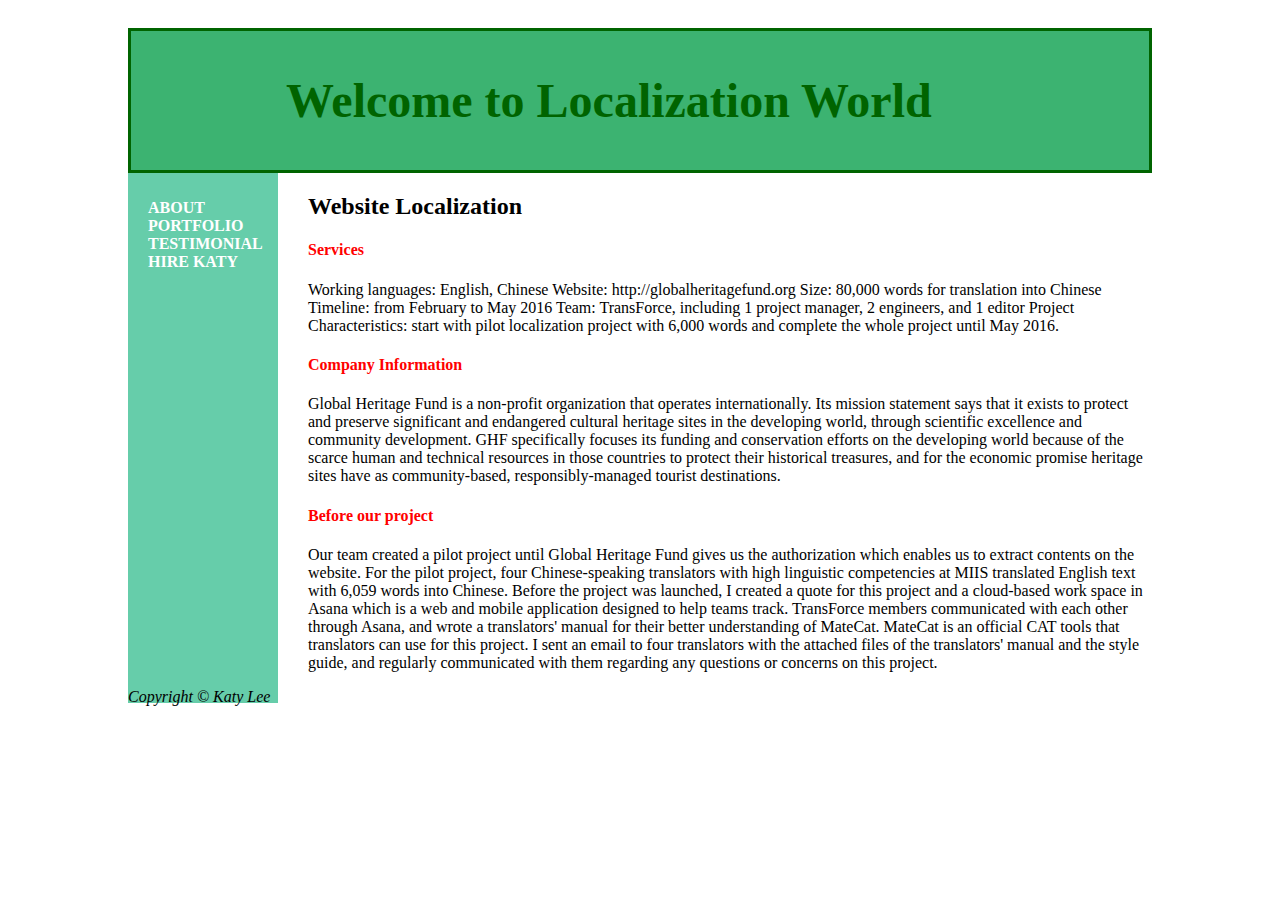
<file: index.html>
<!DOCTYPE html>
<html>
  <head>
    <meta charset="UTF-8">
    <link rel="stylesheet" href = "styles.css">
    <title>Katy Lee | Full Stack Developer</title>
  </head>
  <body>
  <header>
  <h1>Welcome to Localization World</h1>
  </header>
  <nav id = "leftcolumn">
  <ul>
  <li><a href = "aboutme.html">ABOUT</a></li>
  <li><a href = "portfolio.html">PORTFOLIO</a></li>
  <li><a href = "testimonial.html">TESTIMONIAL</a></li>
   <li><a href = "contact.html">HIRE KATY</a></li>
    </ul>
  </nav>
  <div id="rightcolumn">

  <h2>Website Localization</h2>
  <h4><Span style ="color:red">Services</Span></h4>

  <p>Working languages: English, Chinese
Website: http://globalheritagefund.org
Size: 80,000 words for translation into Chinese
Timeline: from February to May 2016
Team: TransForce, including 1 project manager, 2 engineers, and 1 editor
Project Characteristics: start with pilot localization project with 6,000 words and complete the whole project until May 2016.</p>



  <h4><Span style ="color:red">Company Information</Span></h4>

 <p>Global Heritage Fund is a non-profit organization that operates internationally. Its mission statement says that it exists to protect and preserve significant and endangered cultural heritage sites in the developing world, through scientific excellence and community development. GHF specifically focuses its funding and conservation efforts on the developing world because of the scarce human and technical resources in those countries to protect their historical treasures, and for the economic promise heritage sites have as community-based, responsibly-managed tourist destinations.</p>

  <h4><Span style ="color:red">Before our project</Span></h4>

<p>Our team created a pilot project until Global Heritage Fund gives us the authorization which enables us to extract contents on the website. For the pilot project, four Chinese-speaking translators with high linguistic competencies at MIIS translated English text with 6,059 words into Chinese. Before the project was launched, I created a quote for this project and a cloud-based work space in Asana which is a web and mobile application designed to help teams track. TransForce members communicated with each other through Asana, and wrote a translators' manual for their better understanding of MateCat. MateCat is an official CAT tools that translators can use for this project. I sent an email to four translators with the attached files of the translators' manual and the style guide, and regularly communicated with them regarding any questions or concerns on this project.</p>
  </div>
  <footer><i>Copyright &copy; Katy Lee</i></footer>

  </body>
</html>
</file>
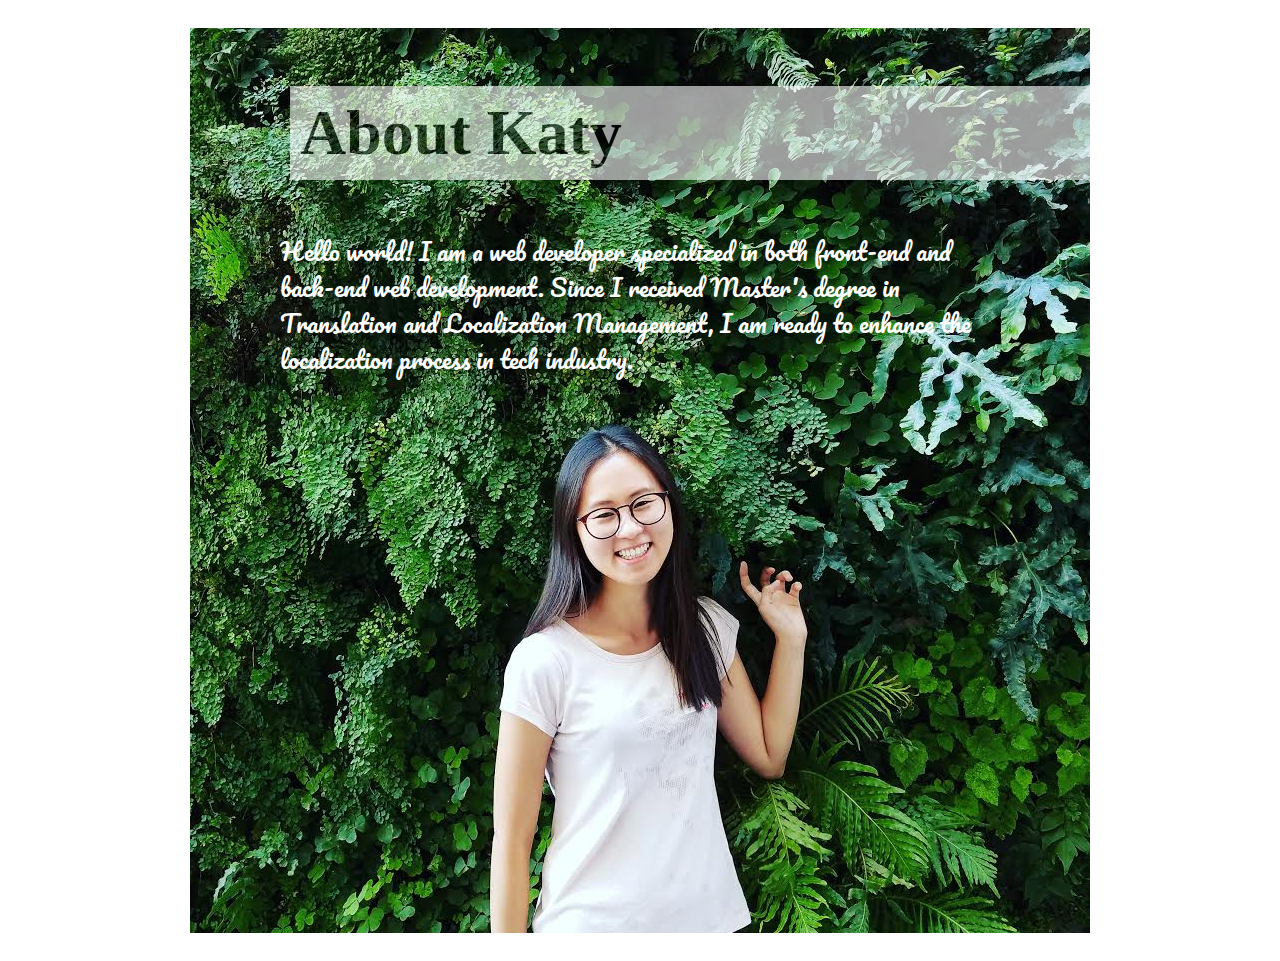
<file: aboutme.html>
<!DOCTYPE html>
<html>
  <head>
    <meta charset="UTF-8">
<link href='http://fonts.googleapis.com/css?family=Pacifico' rel='stylesheet' type='text/css'>  
<link rel = "stylesheet" href = "styles.css"> 
<title>Katy's World</title>
    <style>

      #content {background-image: url(myphoto.jpg);
      background-repeat: no-repeat;
      margin: auto;
      width: 900px;
      height: 900px;
      padding-top: 5px;}


    h2 {background-color: white;
      opacity: 0.6;
      font-size: 4em;
      padding: 10px;
      margin-left: 100px;
      }
       p {
      color: white;
       font: 400 100px/1.5 'Pacifico', Helvetica, sans-serif;
      font-size: 1.5em;
      margin-left: auto;
      margin-right: auto;
      width:  80%;
    }

      </style>


  </head>
  <body>
  <div id = "content">
<h2>About Katy</h2>

<p>Hello world! I am a web developer specialized in both front-end and back-end web development. Since I received Master's degree in Translation and Localization Management, I am ready to enhance the localization process in tech industry.</p>

</div>





  </body>
</html>
</file>
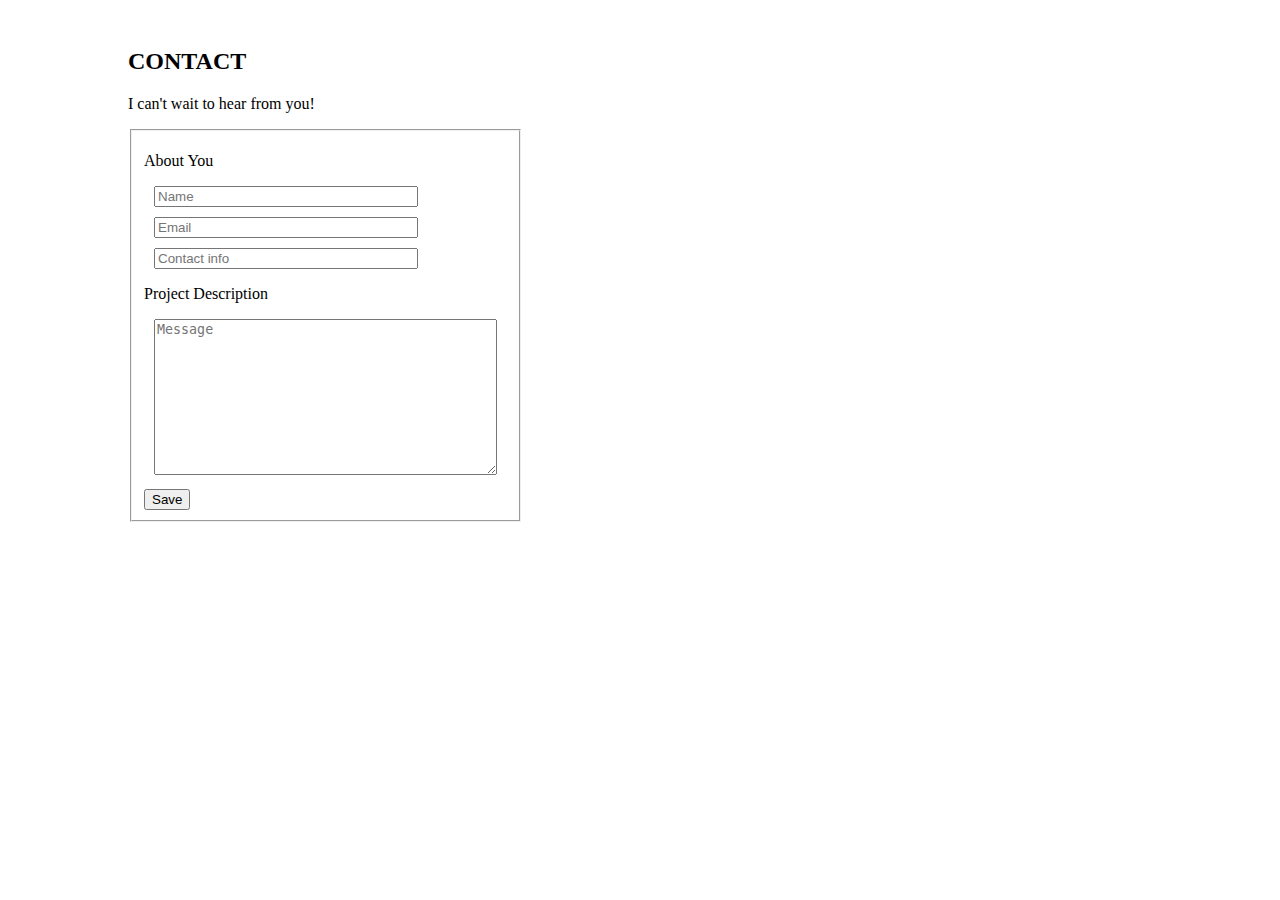
<file: contact.html>
<!DOCTYPE html>
<html>
  <head>
    <meta charset="UTF-8">
    <link rel="stylesheet" href = "styles.css">
    <title>Katy Lee | Full Stack Developer</title>
  </head>
  <body>
  <h2>CONTACT</h2>
<p>I can't wait to hear from you!</p>
<fieldset>
<form name = "contactinfo" action = "index.html" method = "post">
<p>About You</p>
<div class = "form">
<input type = "text" name = "full name" placeholder = "Name" style = "width: 256px;">
</div>
<div class = "form">
<input type = "email" name = "email" placeholder = "Email" style = "width: 256px;"> 
</div>
<div class = "form">
<input type = "text" name = "phone" placeholder = "Contact info" style = "width: 256px;"> 
</div>
<p>Project Description</p>
<div class = "form">
<textarea name = "textarea" rows = "10" cols = "40" placeholder = "Message"></textarea>
</div>



<button type="submit">Save</button>
</form>
</fieldset>
  </body>
</html>
</file>
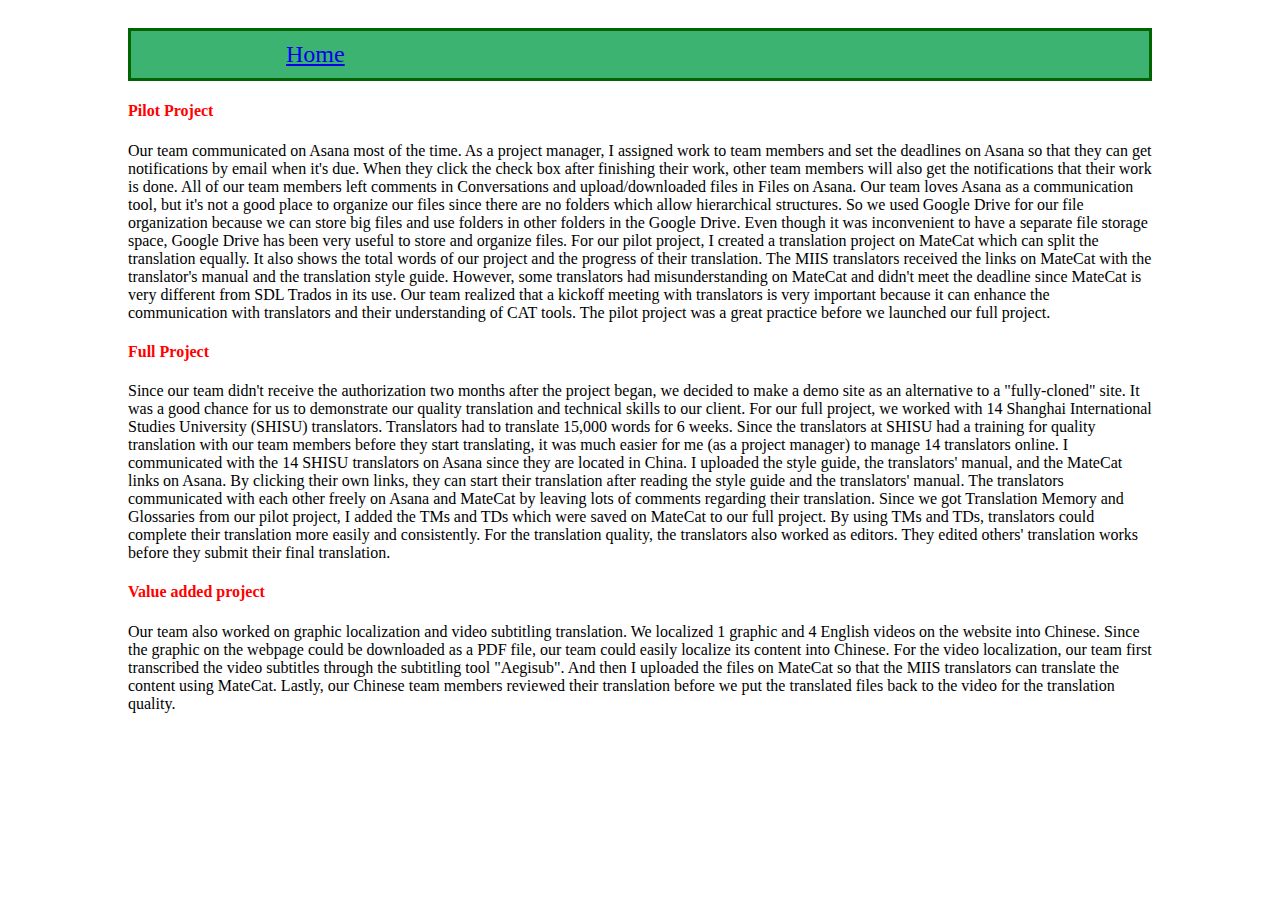
<file: portfolio.html>
<!DOCTYPE html>
<html>
  <head>
    <meta charset="UTF-8">
    <link rel="stylesheet" href = "styles.css">
    <title>Katy Lee | Full Stack Developer</title>
  </head>
  <body>
  <header>
  <a href = "index.html">Home</a>
  </header>

<h4 class = "red">Pilot Project</h4>

<p>Our team communicated on Asana most of the time. As a project manager, I assigned work to team members and set the deadlines on Asana so that they can get notifications by email when it's due. When they click the check box after finishing their work, other team members will also get the notifications that their work is done. All of our team members  left comments in Conversations and upload/downloaded files in Files on Asana. Our team loves Asana as a communication tool, but it's not a good place to organize our files since there are no folders which allow hierarchical structures.

So we used Google Drive for our file organization because we can store big files and use folders in other folders in the Google Drive. Even though it was inconvenient to have a separate file storage space, Google Drive has been very  useful to store and organize files.

For our pilot project, I created a translation project on MateCat which can split the translation equally. It also shows the total words of our project and the progress of their translation. The MIIS translators received the links on MateCat with the translator's manual and the translation style guide. However, some translators had misunderstanding on MateCat and didn't meet the deadline since MateCat is very different from SDL Trados in its use. Our team realized that a kickoff meeting with translators is very important because it can enhance the communication with translators and  their understanding of CAT tools. The pilot project was a great practice before we launched our full project. </p>





<h4 class = "red">Full Project</h4>

<p>Since our team didn't receive the authorization two months after the project began, we decided to make a demo site as an alternative to a "fully-cloned" site. It was a good chance for us to demonstrate our quality translation and technical skills to our client. For our full project, we worked with 14 Shanghai International Studies University (SHISU) translators. Translators had to translate 15,000 words for 6 weeks. Since the translators at SHISU had a training for quality translation with our team members before they start translating, it was much easier for me (as a project manager) to manage 14 translators online.

I communicated with the 14 SHISU translators on Asana since they are located in China. I uploaded the style guide, the translators' manual, and the MateCat links on Asana. By clicking their own links, they can start their translation after reading the style guide and the translators' manual. The translators communicated with each other freely on Asana and MateCat by leaving lots of comments regarding their translation.

Since we got Translation Memory and Glossaries from our pilot project, I added the TMs and TDs which were saved on MateCat to our full project. By using TMs and TDs, translators could complete their translation more easily and consistently. For the translation quality, the translators also worked as editors. They edited others' translation works before they submit their final translation.</p>


<h4 class = "red">Value added project</h4>

<p>Our team also worked on graphic localization and video subtitling translation. We localized 1 graphic and 4 English videos on the website into Chinese. Since the graphic on the webpage could be downloaded as a PDF file, our team could easily localize its content into Chinese.  For the video localization, our team first transcribed the video subtitles through the subtitling tool "Aegisub". And then I uploaded the files on MateCat so that the MIIS translators can translate the content using MateCat. Lastly, our Chinese team members reviewed their translation before we put the translated files back to the video for the translation quality.</p>

  </body>
  </html>
</file>
<file: styles.css>
body {

  font-family: Palatino;
  color: black;
  padding: 20px;
  margin-left: auto;
  margin-right: auto;
  width: 80%;
}
header {
  background-color: #3cb371;
  color: #006400;
  font-size: 150%;
  padding: 10px 10px 10px 155px;
  border-style: solid;
  border-width: medium;
}

footer 
{font-family: Georgia;
  position: absolute;
}

#leftcolumn
{float: left;
width: 150px;
height: 530px;
background-color: #66cdaa;
}

#rightcolumn
{margin-left: 180px;
  background-color: white;
}
nav ul {
  list-style-type: none;
  padding: 10px;
}
nav a {text-decoration: none;
padding: 10px;
font-weight: bold;}

nav a:link {color: #FFFFFF;}
nav a:visited {color: #EAEAEA;}
nav a:hover {color: #000066;}

.red {
  color: red;
}
.form {
  margin : 10px;
}
fieldset {width: 300px;}

.image {
    background-image: url("fish.jpg");
    background-color: #cccccc;
}

@media only screen and (max-width: 500px) {
    body {
        background-color: lightblue;
    }
}
</file>
